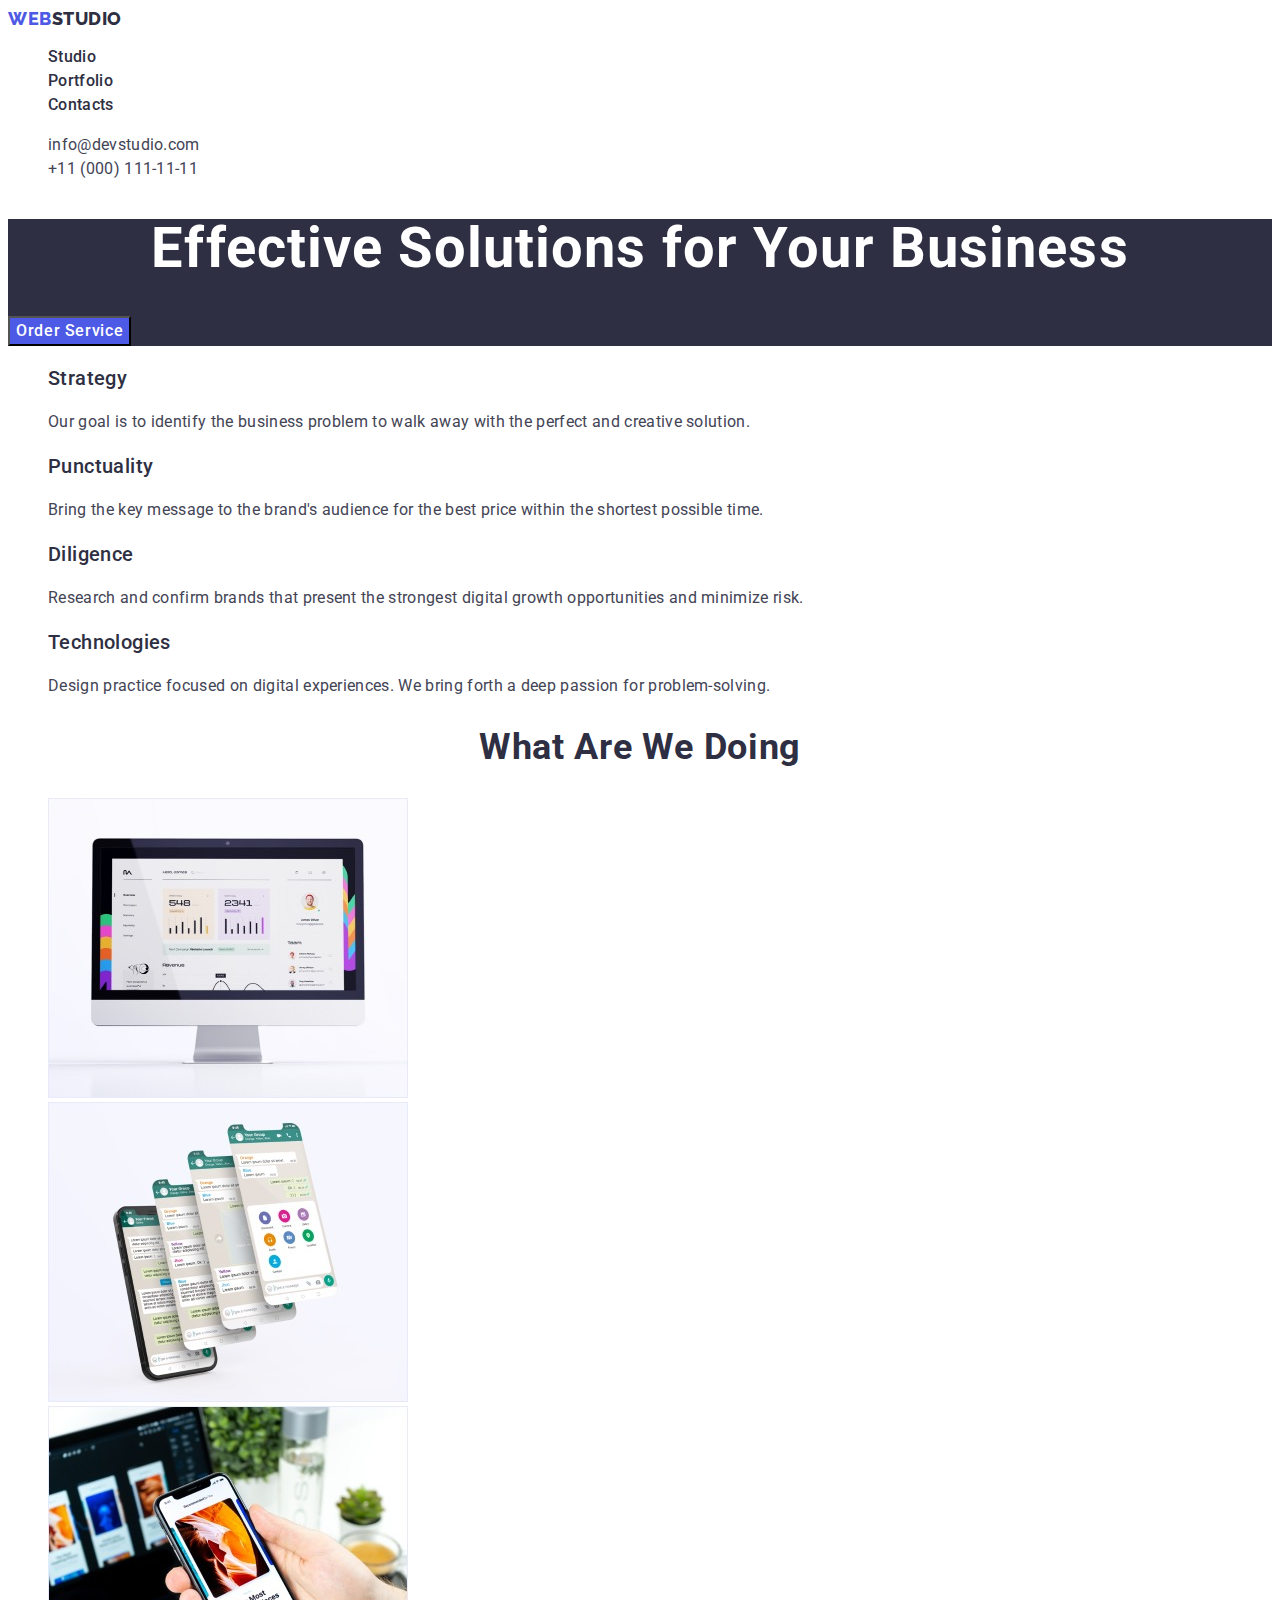
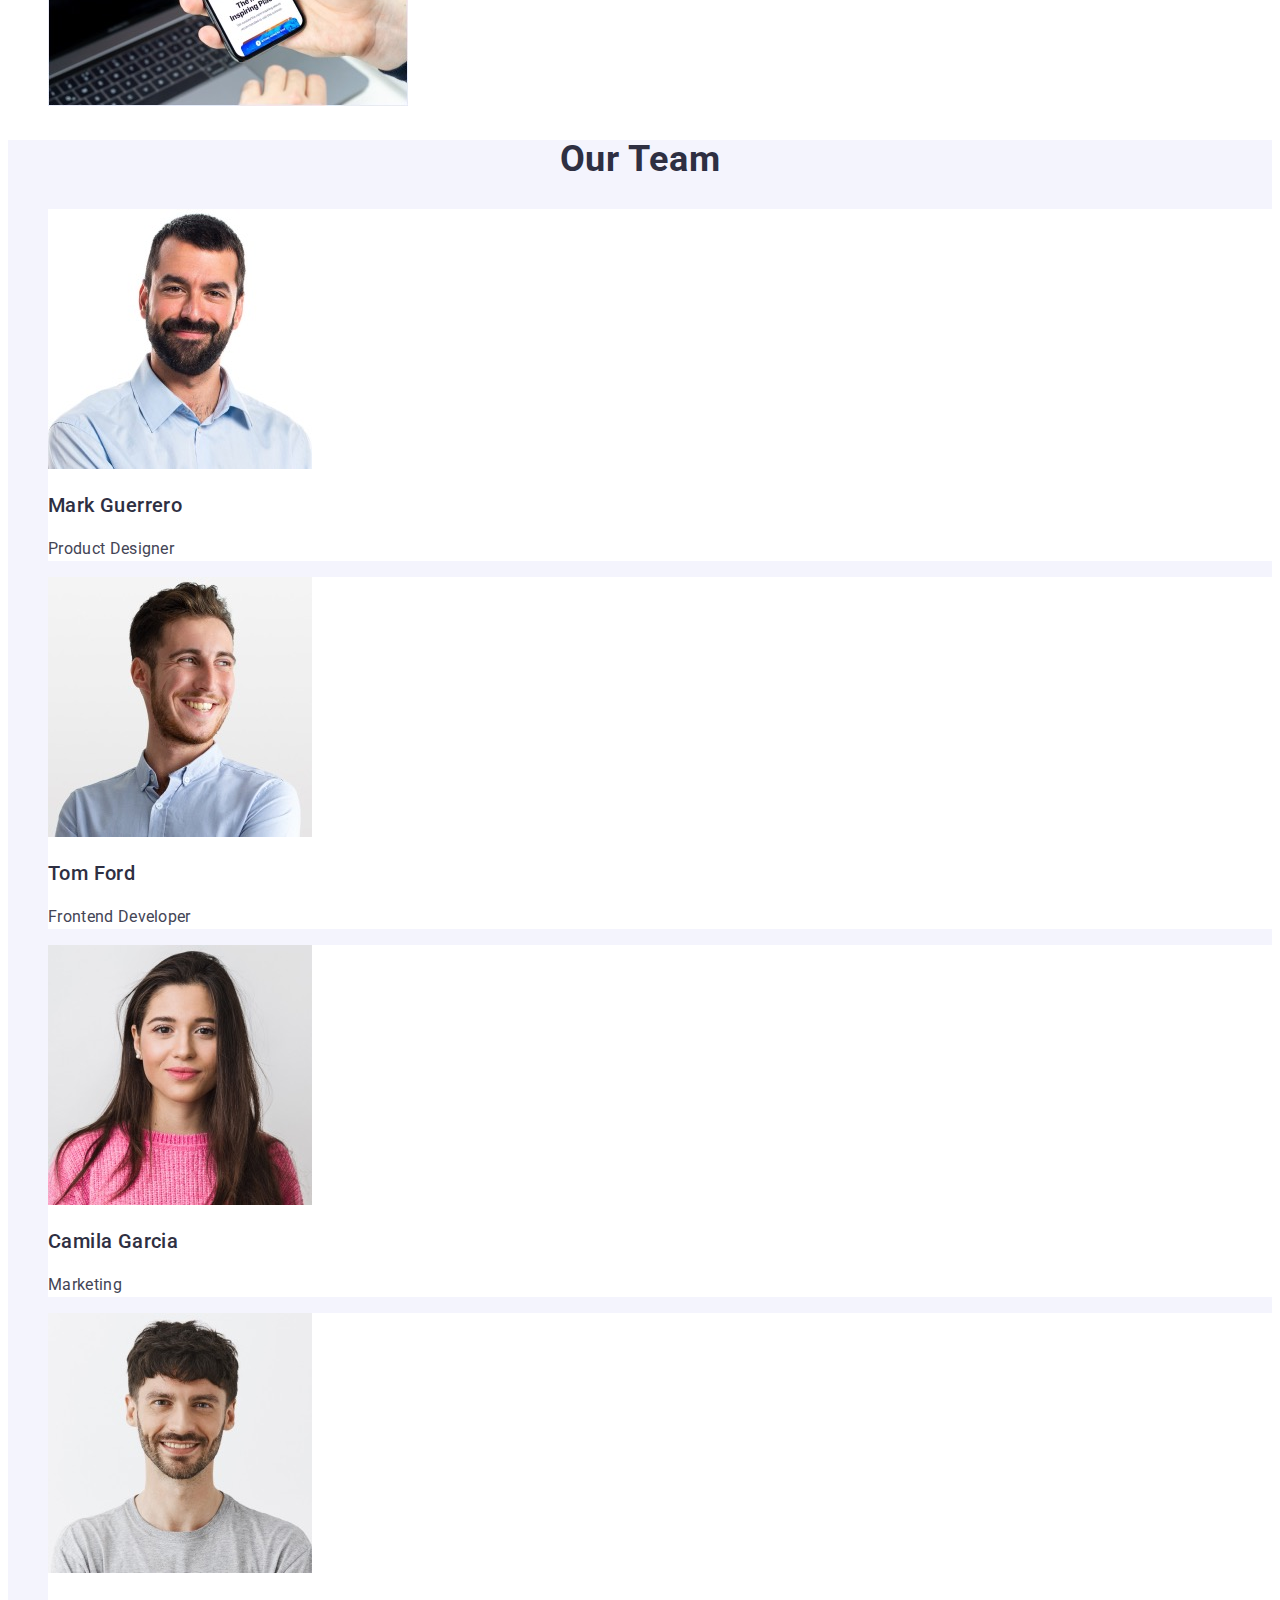
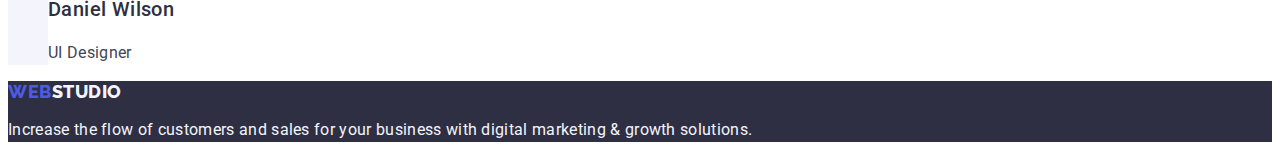
<file: index.html>
<!DOCTYPE html>
<html lang="en">
  <head>
    <meta charset="utf-8" />
    <meta http-equiv="X-UA-Compatible" content="IE=edge" />
    <meta name="viewport" content="width=device-width, initial-scale=1.0" />
    <title>Studio</title>
    <meta name="description" content="Goit-markup-hw-02" />
    <link rel="stylesheet" href="./css/style.css" />
    <link rel="preconnect" href="https://fonts.googleapis.com" />
    <link rel="preconnect" href="https://fonts.gstatic.com" crossorigin />
    <link
      href="https://fonts.googleapis.com/css2?family=Montserrat:wght@400;700&family=Roboto:wght@400;500;700;900&display=swap"
      rel="stylesheet"
    />
    <link rel="preconnect" href="https://fonts.googleapis.com" />
    <link rel="preconnect" href="https://fonts.gstatic.com" crossorigin />
    <link
      href="https://fonts.googleapis.com/css2?family=Montserrat:wght@400;700&family=Raleway:wght@800&family=Roboto:wght@400;500;700;900&display=swap"
      rel="stylesheet"
    />
  </head>
  <body>
    <header>
      <nav>
        <a class="link logo" href="./index.html">
          WEB<span class="studio-up">Studio</span></a
        >
        <ul class="list">
          <li>
            <a class="link nav" href="./index.html">Studio</a>
          </li>
          <li>
            <a class="link nav" href="./portfolio.html">Portfolio</a>
          </li>
          <li><a class="link nav" href="">Contacts</a></li>
        </ul>
      </nav>
      <address class="address">
        <ul class="list">
          <li>
            <a class="link contact" href="mailto:info@devstudio.com"
              >info@devstudio.com</a
            >
          </li>
          <li>
            <a class="link contact" href="tel:+110001111111"
              >+11 (000) 111-11-11</a
            >
          </li>
        </ul>
      </address>
    </header>
    <main>
      <section class="banner">
        <!--Заказ-->
        <h1 class="banner-h">Effective Solutions for Your Business</h1>
        <button type="button" class="banner-but">Order Service</button>
      </section>
      <section class="tech">
        <!-- Наше преимущество-->
        <h2 hidden class="tech-t">Наше преимущество</h2>
        <ul class="list">
          <li>
            <h3 class="tech-h">Strategy</h3>
            <p class="tech-p">
              Our goal is to identify the business problem to walk away with the
              perfect and creative solution.
            </p>
          </li>
          <li>
            <h3 class="tech-h">Punctuality</h3>
            <p class="tech-p">
              Bring the key message to the brand's audience for the best price
              within the shortest possible time.
            </p>
          </li>
          <li>
            <h3 class="tech-h">Diligence</h3>
            <p class="tech-p">
              Research and confirm brands that present the strongest digital
              growth opportunities and minimize risk.
            </p>
          </li>
          <li>
            <h3 class="tech-h">Technologies</h3>
            <p class="tech-p">
              Design practice focused on digital experiences. We bring forth a
              deep passion for problem-solving.
            </p>
          </li>
        </ul>
      </section>
      <!--Услуги-->
      <section class="service">
        <h2 class="service-h">What are we doing</h2>
        <ul class="list">
          <li>
            <img src="./images/rectangle/img-3.jpg" alt="MAC" width="360" />
          </li>
          <li>
            <img src="./images/rectangle/img-2.jpg" alt="APP" width="360" />
          </li>
          <li>
            <img src="./images/rectangle/img-1.jpg" alt="Phone" width="360" />
          </li>
        </ul>
      </section>
      <!--Наша команда-->
      <section class="teem">
        <h2 class="teem-h">Our Team</h2>
        <ul class="list">
          <li class="teem-li">
            <img
              src="./images/team/team-1.jpg"
              alt="Mark Guerrero"
              width="264"
            />
            <h3 class="teem-name">Mark Guerrero</h3>
            <p class="teem-p">Product Designer</p>
          </li>
          <li class="teem-li">
            <img src="./images/team/team-2.jpg" alt="Tom Ford" width="264" />
            <h3 class="teem-name">Tom Ford</h3>
            <p class="teem-p">Frontend Developer</p>
          </li>
          <li class="teem-li">
            <img
              src="./images/team/team-3.jpg"
              alt="Camila Garcia"
              width="264"
            />
            <h3 class="teem-name">Camila Garcia</h3>
            <p class="teem-p">Marketing</p>
          </li>
          <li class="teem-li">
            <img
              src="./images/team/team-4.jpg"
              alt="Daniel Wilson"
              width="264"
            />
            <h3 class="teem-name">Daniel Wilson</h3>
            <p class="teem-p">UI Designer</p>
          </li>
        </ul>
      </section>
    </main>
    <footer class="footer">
      <!--Подвал -->
      <a class="link logo" href="./index.html">
        Web<span class="studio">Studio</span></a
      >
      <p class="textstudio">
        Increase the flow of customers and sales for your business with digital
        marketing & growth solutions.
      </p>
    </footer>
  </body>
</html>
</file>
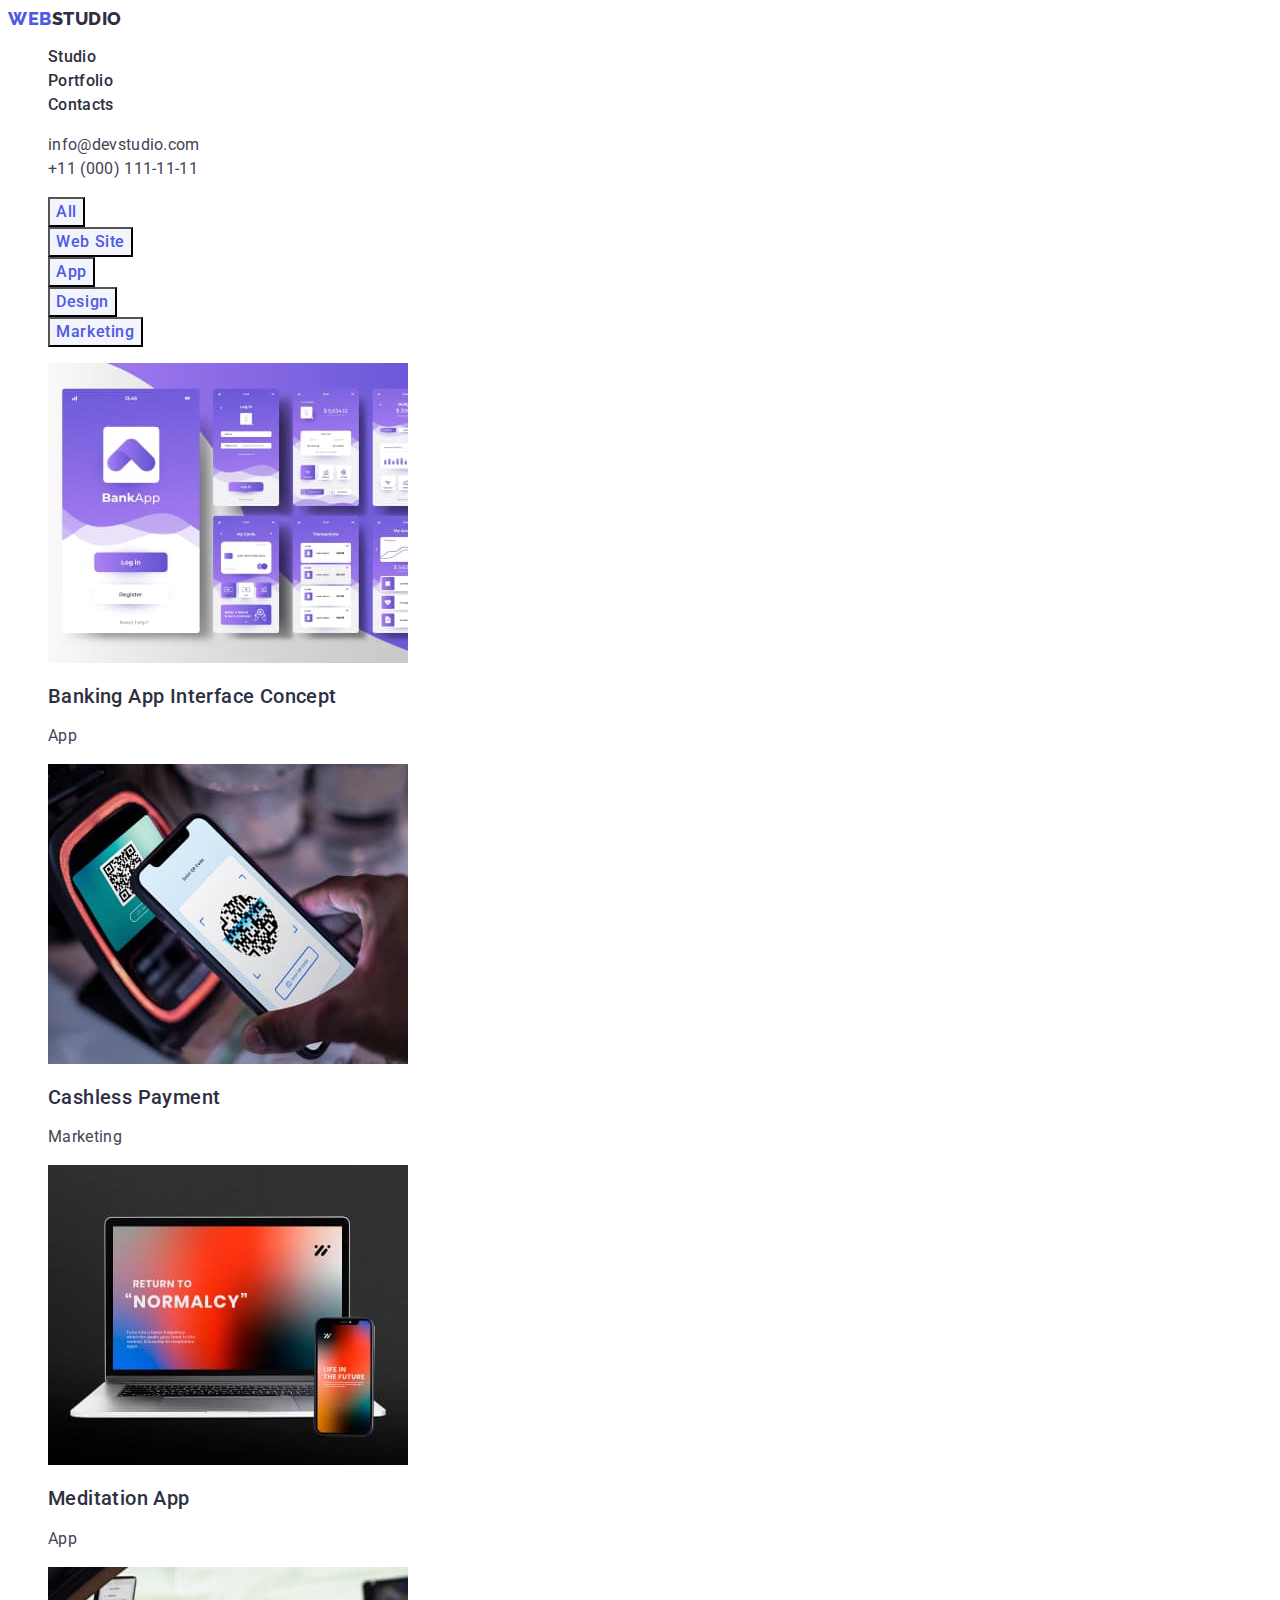
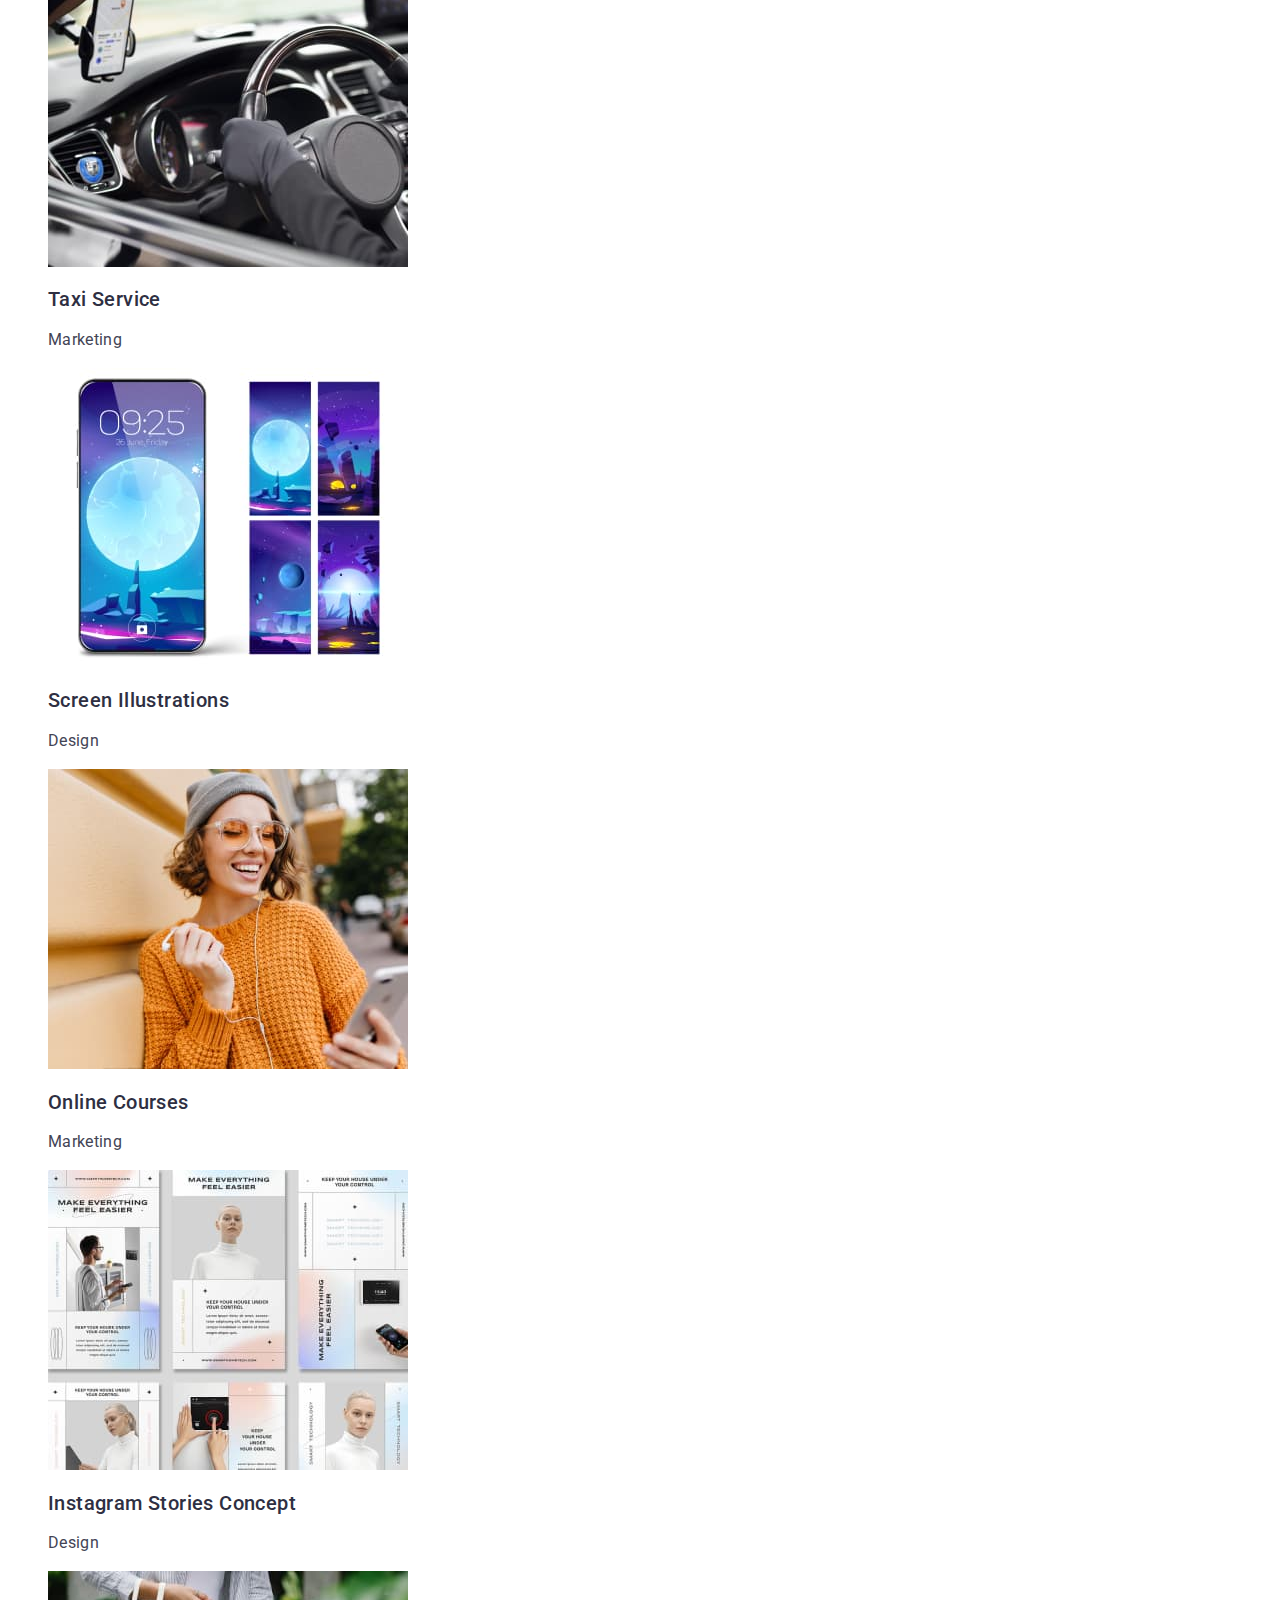
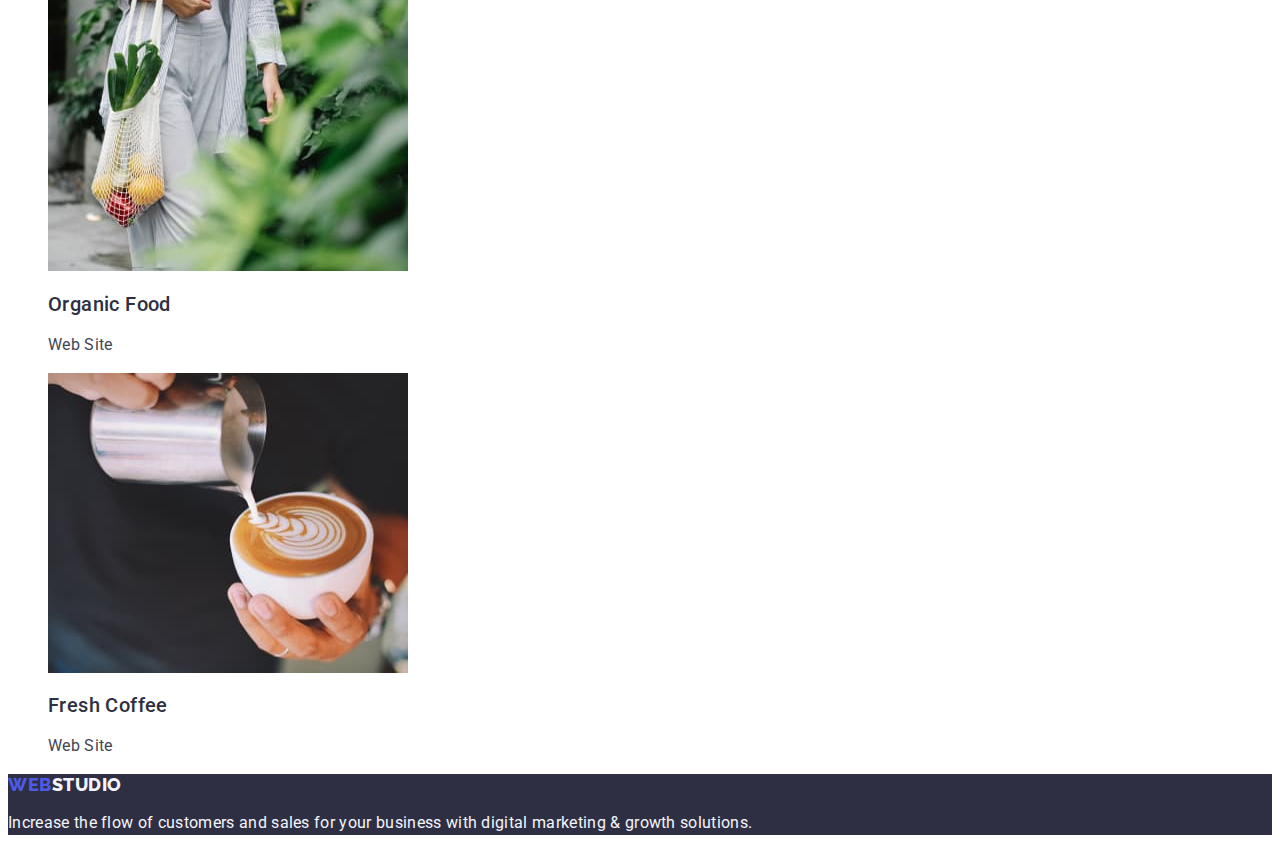
<file: portfolio.html>
<!DOCTYPE html>
<html lang="en">
  <head>
    <meta charset="UTF-8" />
    <meta http-equiv="X-UA-Compatible" content="IE=edge" />
    <meta name="viewport" content="width=device-width, initial-scale=1.0" />
    <title>Portfolio</title>
    <meta name="description" content="Goit-markup-hw-02" />
    <link rel="stylesheet" href="./css/style.css" />
    <link rel="preconnect" href="https://fonts.googleapis.com" />
    <link rel="preconnect" href="https://fonts.gstatic.com" crossorigin />
    <link
      href="https://fonts.googleapis.com/css2?family=Montserrat:wght@400;700&family=Roboto:wght@400;500;700;900&display=swap"
      rel="stylesheet"
    />
    <link rel="preconnect" href="https://fonts.googleapis.com" />
    <link rel="preconnect" href="https://fonts.gstatic.com" crossorigin />
    <link
      href="https://fonts.googleapis.com/css2?family=Montserrat:wght@400;700&family=Raleway:wght@800&family=Roboto:wght@400;500;700;900&display=swap"
      rel="stylesheet"
    />
  </head>
  <body>
    <header>
      <nav>
        <a class="link logo" href="./index.html">
          WEB<span class="studio-up">Studio</span></a
        >
        <ul class="list">
          <li>
            <a class="link nav" href="./index.html">Studio</a>
          </li>
          <li>
            <a class="link nav" href="./portfolio.html">Portfolio</a>
          </li>
          <li><a class="link nav" href="">Contacts</a></li>
        </ul>
      </nav>
      <address class="address">
        <ul class="list">
          <li>
            <a class="link contact" href="mailto:info@devstudio.com"
              >info@devstudio.com</a
            >
          </li>
          <li>
            <a class="link contact" href="tel:+110001111111"
              >+11 (000) 111-11-11</a
            >
          </li>
        </ul>
      </address>
    </header>
    <main>
      <section>
        <h1 hidden>Перечень работ</h1>
        <ul class="list">
          <li><button type="button" class="butts-punkt">All</button></li>
          <li><button type="button" class="butts-punkt">Web Site</button></li>
          <li><button type="button" class="butts-punkt">App</button></li>
          <li><button type="button" class="butts-punkt">Design</button></li>
          <li><button type="button" class="butts-punkt">Marketing</button></li>
        </ul>
        <ul class="list">
          <li>
            <a href="" class="link">
              <img
                src="./images/portfolio/img-1.jpg"
                alt="Banking App Interface Concept"
                width="360"
                height="300"
              />
              <h2 class="card-name">Banking App Interface Concept</h2>
              <p class="card-type">App</p>
            </a>
          </li>
          <li>
            <a href="" class="link">
              <img
                src="./images/portfolio/img-2.jpg"
                alt="Cashless Payment"
                width="360"
                height="300"
              />
              <h2 class="card-name">Cashless Payment</h2>
              <p class="card-type">Marketing</p>
            </a>
          </li>
          <li>
            <a href="" class="link">
              <img
                src="./images/portfolio/img-3.jpg"
                alt="Meditation App"
                width="360"
                height="300"
              />
              <h2 class="card-name">Meditation App</h2>
              <p class="card-type">App</p>
            </a>
          </li>
          <li>
            <a href="" class="link">
              <img
                src="./images/portfolio/img-4.jpg"
                alt="Taxi Service"
                width="360"
                height="300"
              />
              <h2 class="card-name">Taxi Service</h2>
              <p class="card-type">Marketing</p>
            </a>
          </li>
          <li>
            <a href="" class="link">
              <img
                src="./images/portfolio/img-5.jpg"
                alt="Screen Illustrations"
                width="360"
                height="300"
              />
              <h2 class="card-name">Screen Illustrations</h2>
              <p class="card-type">Design</p>
            </a>
          </li>
          <li>
            <a href="" class="link">
              <img
                src="./images/portfolio/img-6.jpg"
                alt="Online Courses"
                width="360"
                height="300"
              />
              <h2 class="card-name">Online Courses</h2>
              <p class="card-type">Marketing</p>
            </a>
          </li>
          <li>
            <a href="" class="link">
              <img
                src="./images/portfolio/img-7.jpg"
                alt="Instagram Stories Concept"
                width="360"
                height="300"
              />
              <h2 class="card-name">Instagram Stories Concept</h2>
              <p class="card-type">Design</p>
            </a>
          </li>
          <li>
            <a href="" class="link">
              <img
                src="./images/portfolio/img-8.jpg"
                alt="Organic Food"
                width="360"
                height="300"
              />
              <h2 class="card-name">Organic Food</h2>
              <p class="card-type">Web Site</p>
            </a>
          </li>
          <li>
            <a href="" class="link">
              <img
                src="./images/portfolio/img-9.jpg"
                alt="Fresh Coffee"
                width="360"
                height="300"
              />
              <h2 class="card-name">Fresh Coffee</h2>
              <p class="card-type">Web Site</p>
            </a>
          </li>
        </ul>
      </section>
    </main>
    <footer class="footer">
      <!--Подвал -->
      <a class="link logo" href="./index.html">
        Web<span class="studio">Studio</span></a
      >
      <p class="textstudio">
        Increase the flow of customers and sales for your business with digital
        marketing & growth solutions.
      </p>
    </footer>
  </body>
</html>
</file>
<file: css/style.css>
:root  {
    font-family: "Roboto", sans-serif;
    --text-color: #2E2F42;
    --butt-color-hover: #404bbf;
    --color-white: #FFFFFF;
    --color-main-font: #434455;
    --main-font: "Roboto", sans-serif;
    --sec-font: "Raleway", sans-serif;
}

body {
    background-color: var(--color-white);
    color:#434455;
    font-family: "Roboto", sans-serif;
    font-style: normal;
    font-weight: 400;
}

.list {
    list-style: none; 
}

.banner {
    background-color: var(--text-color);
}

.banner-h {
    font-weight: 700;
    font-size: 56px;
    line-height: 1.07;
    text-align: center;
    letter-spacing: 0.02em;
    color: var(--color-white);
}
.banner-but {
    font-family: var(--main-font);
    font-weight: 500;
    font-size: 16px;
    line-height: 1.5;
    display: flex;
    align-items: center;
    letter-spacing: 0.04em;
    color: var(--color-white);
    cursor: pointer;
    background-color: #4D5AE5;
}

.banner-but:hover, 
.banner-but:focus {
    background-color: var(--butt-color-hover);
}

.tech-h,
.teem-name {
    font-style: normal;
    font-weight: 500;
    font-size: 20px;
    line-height: 1.2;
    letter-spacing: 0.02em;
    color: var(--text-color);
}

.tech-p,
.teem-p {
    font-size: 16px;
    line-height: 1.5;
    letter-spacing: 0.02em;
    color: var(--color-main-font);
}

.tech-t,
.service-h,
.teem-h {
    font-weight: 700;
    font-size: 36px;
    line-height: 1.11;
    text-align: center;
    letter-spacing: 0.02em;
    text-transform: capitalize;
    color: var(--text-color);
}

.teem {
    background-color: #F4F4FD;
}

.teem-li {
    background-color: var(--color-white);
}

.nav {
    font-weight: 500;
    font-size: 16px;
    line-height: 1.5;
    letter-spacing: 0.02em;
    color: var(--text-color);
}

.nav:hover,
.nav:focus,
.contact:hover,
.contact:focus {
    color: var(--butt-color-hover);
}

.contact {
    font-size: 16px;
    line-height: 1.5;
    letter-spacing: 0.02em;
    color: var(--color-main-font);
}

.butts-punkt {
    color: #4D5AE5;
    background-color: #F4F4FD;
    font-family: var(--main-font);
    font-size: 16px;
    font-weight: 500;
    line-height: 1.5;
    letter-spacing: 0.04em;
    cursor: pointer;
}
.butts-punkt:hover,
.butts-punkt:focus {
    color: var(--color-white);
    background-color: var(--butt-color-hover);
}

.card-name {
    font-weight: 500;
    font-size: 20px;
    line-height: 1.2;
    letter-spacing: 0.02em;
    color: var(--text-color);
}

.card-type {    
    font-size: 16px;
    line-height: 1.5;
    letter-spacing: 0.02em;
    color: #434455;    
}

.logo {
    font-family: var(--sec-font);
    font-weight: 800;
    font-size: 18px;
    line-height: 1.17;
    letter-spacing: 0.03em;
    text-transform: uppercase;
    color: #4D5AE5;
}

.studio {
    color: #F4F4FD;
}

.studio-up {
    color: var(--text-color);
}

.footer {
    background-color: var(--text-color);
}

.textstudio {
    font-size: 16px;
    line-height: 1.5;
    letter-spacing: 0.02em;
    color: #F4F4FD;
    text-decoration: top;
}

.link {
    text-decoration: none;
}

.address {
   font-style: normal 
}
</file>
